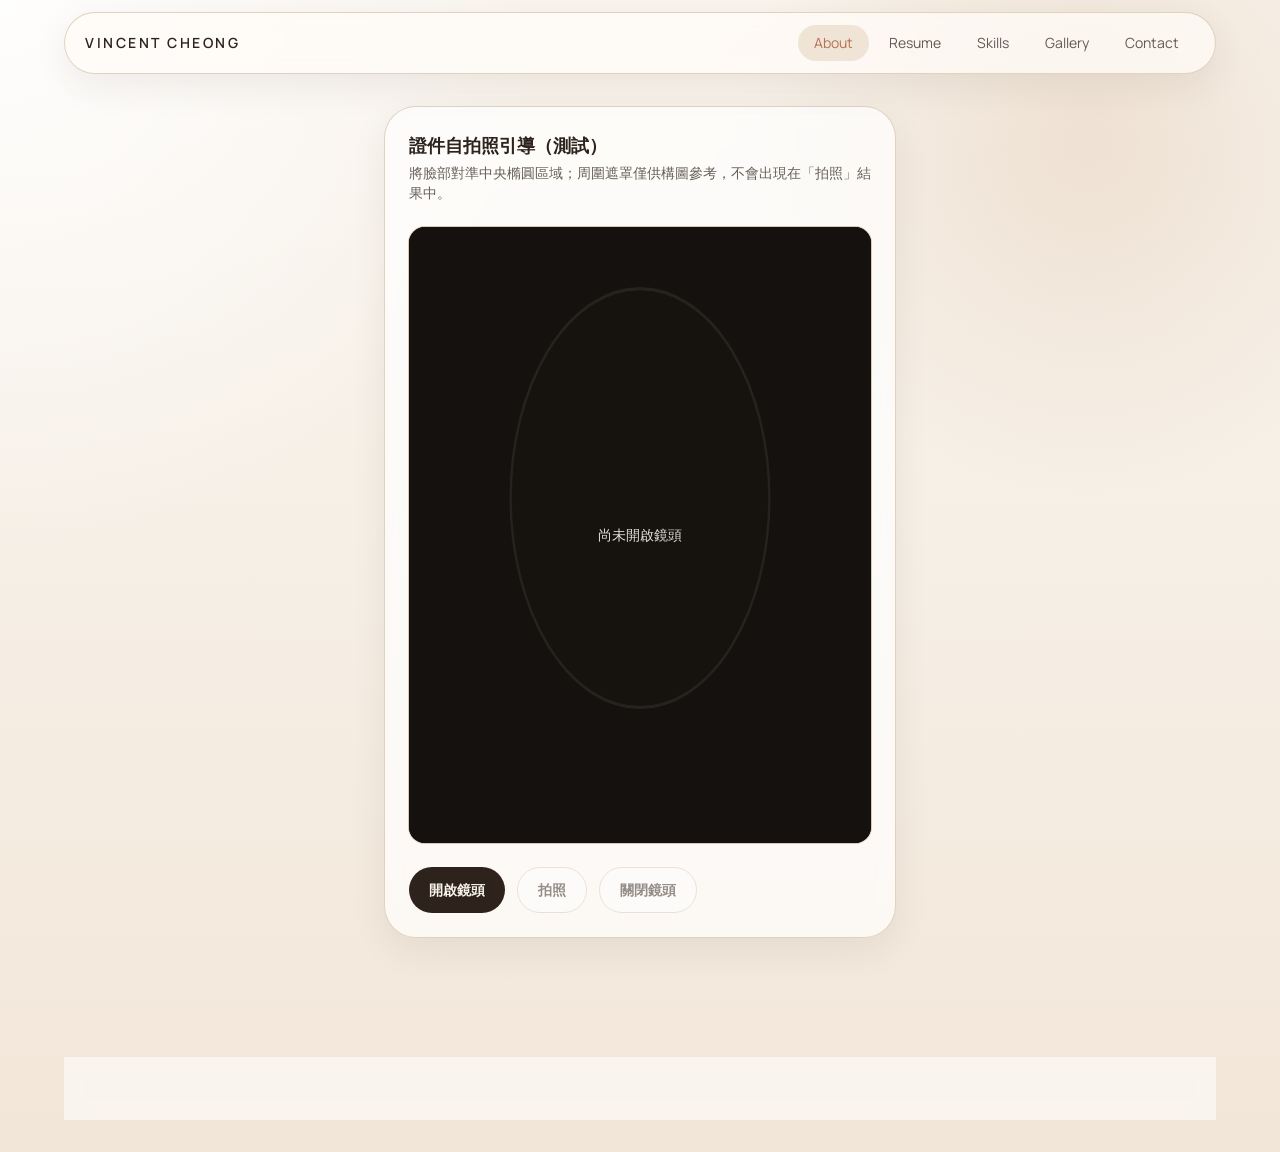
<file: camera-test/index.html>
<!DOCTYPE html><html><head><meta charset="utf-8"><meta name="viewport" content="width=device-width, initial-scale=1"><title>鏡頭測試</title><link rel="stylesheet" href="/_nuxt/entry.bHeaSBJz.css" crossorigin><link rel="preload" as="fetch" crossorigin="anonymous" href="/camera-test/_payload.json?7254d1d3-c7b1-464e-8c6b-2790b6a287e7"><link rel="modulepreload" as="script" crossorigin href="/_nuxt/SxicmleQ.js"><link rel="modulepreload" as="script" crossorigin href="/_nuxt/lI91lQqj.js"><link rel="modulepreload" as="script" crossorigin href="/_nuxt/CS-huM1J.js"><link rel="modulepreload" as="script" crossorigin href="/_nuxt/CpzlTkx8.js"><link rel="modulepreload" as="script" crossorigin href="/_nuxt/Cq-cervo.js"><link rel="modulepreload" as="script" crossorigin href="/_nuxt/DBGZu7Ru.js"><script type="module" src="/_nuxt/SxicmleQ.js" crossorigin></script><meta name="description" content="證件自拍照引導：前鏡頭與臉部框線遮罩測試頁"></head><body><div id="__nuxt"><!--[--><div></div><div class="relative min-h-screen overflow-x-hidden"><div class="pointer-events-none absolute inset-0 -z-10 bg-[radial-gradient(circle_at_top,_rgba(255,255,255,0.85),_transparent_48%)]"></div><header class="sticky top-0 z-30 px-3 pt-3 sm:px-4"><a href="#main-content" class="sr-only rounded-full bg-[color:var(--color-ink)] px-4 py-2 text-sm font-semibold text-[color:var(--color-paper)] focus:not-sr-only focus:absolute focus:left-5 focus:top-5 focus:z-50"> Skip to content </a><div class="mx-auto flex max-w-6xl items-center justify-between rounded-full border border-[rgb(217_200_182/0.8)] bg-[rgb(255_252_247/0.76)] px-4 py-3 shadow-[0_12px_35px_rgba(69,47,33,0.08)] backdrop-blur md:px-5"><a href="#top" class="min-w-0 text-sm font-semibold tracking-[0.18em] uppercase text-[color:var(--color-ink)]"><span class="block truncate">Vincent Cheong</span></a><nav class="hidden items-center gap-1 md:flex" aria-label="Primary navigation"><!--[--><a href="#about" class="rounded-full px-4 py-2 text-sm transition-colors focus-visible:outline-none focus-visible:ring-2 focus-visible:ring-[color:var(--color-clay)] focus-visible:ring-offset-2 focus-visible:ring-offset-[color:var(--color-paper)] bg-[color:var(--color-paper-strong)] text-[color:var(--color-clay)]">About</a><a href="#resume" class="rounded-full px-4 py-2 text-sm transition-colors focus-visible:outline-none focus-visible:ring-2 focus-visible:ring-[color:var(--color-clay)] focus-visible:ring-offset-2 focus-visible:ring-offset-[color:var(--color-paper)] text-[rgb(45_34_28/0.74)] hover:bg-white/80 hover:text-[color:var(--color-ink)]">Resume</a><a href="#skills" class="rounded-full px-4 py-2 text-sm transition-colors focus-visible:outline-none focus-visible:ring-2 focus-visible:ring-[color:var(--color-clay)] focus-visible:ring-offset-2 focus-visible:ring-offset-[color:var(--color-paper)] text-[rgb(45_34_28/0.74)] hover:bg-white/80 hover:text-[color:var(--color-ink)]">Skills</a><a href="#gallery" class="rounded-full px-4 py-2 text-sm transition-colors focus-visible:outline-none focus-visible:ring-2 focus-visible:ring-[color:var(--color-clay)] focus-visible:ring-offset-2 focus-visible:ring-offset-[color:var(--color-paper)] text-[rgb(45_34_28/0.74)] hover:bg-white/80 hover:text-[color:var(--color-ink)]">Gallery</a><a href="#contact" class="rounded-full px-4 py-2 text-sm transition-colors focus-visible:outline-none focus-visible:ring-2 focus-visible:ring-[color:var(--color-clay)] focus-visible:ring-offset-2 focus-visible:ring-offset-[color:var(--color-paper)] text-[rgb(45_34_28/0.74)] hover:bg-white/80 hover:text-[color:var(--color-ink)]">Contact</a><!--]--></nav><!--[--><!--[--><button type="button" aria-haspopup="dialog" aria-expanded="false" data-state="closed" class="inline-flex h-11 w-11 items-center justify-center rounded-full border border-[color:var(--color-line)] bg-white/80 text-[color:var(--color-ink)] transition-colors hover:border-[color:var(--color-clay)] hover:bg-white focus-visible:outline-none focus-visible:ring-2 focus-visible:ring-[color:var(--color-clay)] focus-visible:ring-offset-2 focus-visible:ring-offset-[color:var(--color-paper)] md:hidden" aria-label="Open navigation menu"><svg xmlns="http://www.w3.org/2000/svg" width="24" height="24" viewBox="0 0 24 24" fill="none" stroke="currentColor" stroke-width="2" stroke-linecap="round" stroke-linejoin="round" class="lucide h-5 w-5 lucide-menu-icon lucide-menu h-5 w-5" aria-hidden="true"><path d="M4 5h16"></path><path d="M4 12h16"></path><path d="M4 19h16"></path></svg></button><!--v-if--><!--]--><!--]--></div></header><main id="main-content" class="pb-10"><!--[--><div class="mx-auto max-w-6xl px-4 pb-16 pt-8 sm:px-6 lg:px-8"><!--[--><p class="text-sm text-[rgb(45_34_28/0.7)]">載入測試面板…</p><!--]--></div><!--]--></main><footer class="px-5 pb-8 pt-4 text-sm text-[rgb(45_34_28/0.68)] sm:px-6 lg:px-8"><div class="mx-auto flex max-w-6xl flex-col gap-4 rounded-[2rem] border border-[rgb(217_200_182/0.8)] bg-white/55 px-5 py-5 backdrop-blur sm:flex-row sm:items-center sm:justify-between"><p>Vincent Cheong. Built with Nuxt, Tailwind CSS, and shadcn-vue for static hosting on Vercel.</p><nav class="flex flex-wrap gap-x-4 gap-y-2" aria-label="Footer navigation"><!--[--><a href="#about" class="hover:text-[color:var(--color-ink)] focus-visible:outline-none focus-visible:ring-2 focus-visible:ring-[color:var(--color-clay)] focus-visible:ring-offset-2 focus-visible:ring-offset-[color:var(--color-paper)]">About</a><a href="#resume" class="hover:text-[color:var(--color-ink)] focus-visible:outline-none focus-visible:ring-2 focus-visible:ring-[color:var(--color-clay)] focus-visible:ring-offset-2 focus-visible:ring-offset-[color:var(--color-paper)]">Resume</a><a href="#skills" class="hover:text-[color:var(--color-ink)] focus-visible:outline-none focus-visible:ring-2 focus-visible:ring-[color:var(--color-clay)] focus-visible:ring-offset-2 focus-visible:ring-offset-[color:var(--color-paper)]">Skills</a><a href="#gallery" class="hover:text-[color:var(--color-ink)] focus-visible:outline-none focus-visible:ring-2 focus-visible:ring-[color:var(--color-clay)] focus-visible:ring-offset-2 focus-visible:ring-offset-[color:var(--color-paper)]">Gallery</a><a href="#contact" class="hover:text-[color:var(--color-ink)] focus-visible:outline-none focus-visible:ring-2 focus-visible:ring-[color:var(--color-clay)] focus-visible:ring-offset-2 focus-visible:ring-offset-[color:var(--color-paper)]">Contact</a><!--]--><a aria-current="page" href="/camera-test" class="router-link-active router-link-exact-active hover:text-[color:var(--color-ink)] focus-visible:outline-none focus-visible:ring-2 focus-visible:ring-[color:var(--color-clay)] focus-visible:ring-offset-2 focus-visible:ring-offset-[color:var(--color-paper)]"> 鏡頭測試 </a></nav></div></footer><button type="button" class="fixed bottom-5 right-5 z-40 inline-flex h-12 w-12 items-center justify-center rounded-full border border-[color:var(--color-line)] bg-[rgb(255_252_247/0.92)] text-[color:var(--color-ink)] shadow-[0_18px_40px_rgba(69,47,33,0.16)] backdrop-blur transition duration-200 ease-out hover:-translate-y-0.5 hover:border-[color:var(--color-clay)] hover:bg-white focus-visible:outline-none focus-visible:ring-2 focus-visible:ring-[color:var(--color-clay)] focus-visible:ring-offset-2 focus-visible:ring-offset-[color:var(--color-paper)] motion-reduce:transform-none sm:bottom-6 sm:right-6 pointer-events-none opacity-0" aria-label="Back to top" style="display:none;"><svg xmlns="http://www.w3.org/2000/svg" width="24" height="24" viewBox="0 0 24 24" fill="none" stroke="currentColor" stroke-width="2" stroke-linecap="round" stroke-linejoin="round" class="lucide h-4 w-4 lucide-arrow-up-icon lucide-arrow-up h-4 w-4" aria-hidden="true"><path d="m5 12 7-7 7 7"></path><path d="M12 19V5"></path></svg></button></div><!--]--></div><div id="teleports"></div><script>window.__NUXT__={};window.__NUXT__.config={public:{},app:{baseURL:"/",buildId:"7254d1d3-c7b1-464e-8c6b-2790b6a287e7",buildAssetsDir:"/_nuxt/",cdnURL:""}}</script><script type="application/json" data-nuxt-data="nuxt-app" data-ssr="true" id="__NUXT_DATA__" data-src="/camera-test/_payload.json?7254d1d3-c7b1-464e-8c6b-2790b6a287e7">[{"state":1,"once":3,"_errors":4,"serverRendered":6,"path":7,"prerenderedAt":8},["Reactive",2],{},["Set"],["ShallowReactive",5],{},true,"\u002Fcamera-test",1776245644867]</script></body></html>
</file>
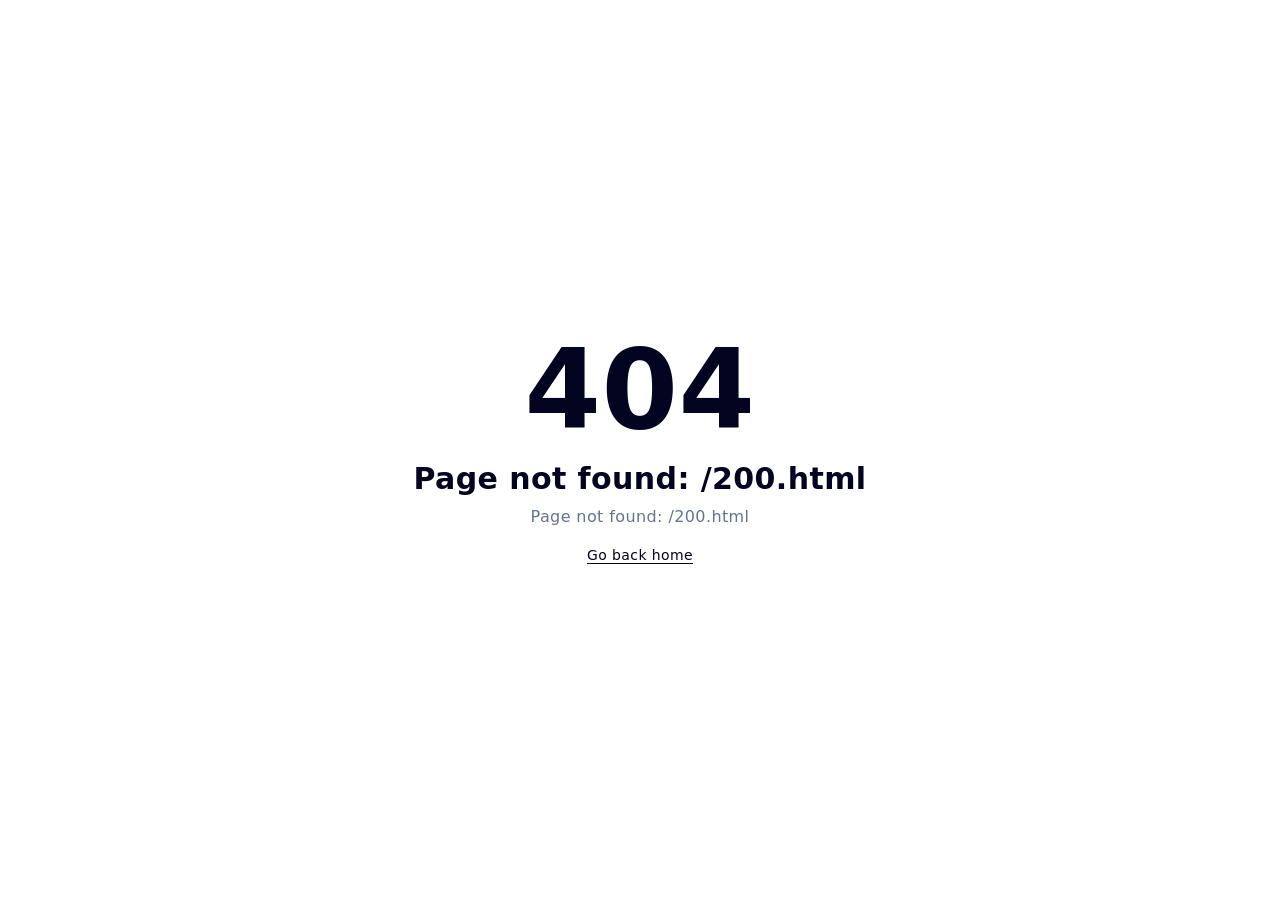
<file: 200.html>
<!DOCTYPE html><html><head><meta charset="utf-8"><meta name="viewport" content="width=device-width, initial-scale=1"><link rel="stylesheet" href="/_nuxt/entry.bHeaSBJz.css" crossorigin><link rel="modulepreload" as="script" crossorigin href="/_nuxt/SxicmleQ.js"><script type="module" src="/_nuxt/SxicmleQ.js" crossorigin></script></head><body><div id="__nuxt"></div><div id="teleports"></div><script>window.__NUXT__={};window.__NUXT__.config={public:{},app:{baseURL:"/",buildId:"7254d1d3-c7b1-464e-8c6b-2790b6a287e7",buildAssetsDir:"/_nuxt/",cdnURL:""}}</script><script type="application/json" data-nuxt-data="nuxt-app" data-ssr="false" id="__NUXT_DATA__">[{"prerenderedAt":1,"serverRendered":2},1776245643923,false]</script></body></html>
</file>
<file: _nuxt/entry.bHeaSBJz.css>
@layer properties{@supports ((-webkit-hyphens:none) and (not (margin-trim:inline))) or ((-moz-orient:inline) and (not (color:rgb(from red r g b)))){*,::backdrop,:after,:before{--tw-translate-x:0;--tw-translate-y:0;--tw-translate-z:0;--tw-space-y-reverse:0;--tw-border-style:solid;--tw-leading:initial;--tw-font-weight:initial;--tw-tracking:initial;--tw-shadow:0 0 #0000;--tw-shadow-color:initial;--tw-shadow-alpha:100%;--tw-inset-shadow:0 0 #0000;--tw-inset-shadow-color:initial;--tw-inset-shadow-alpha:100%;--tw-ring-color:initial;--tw-ring-shadow:0 0 #0000;--tw-inset-ring-color:initial;--tw-inset-ring-shadow:0 0 #0000;--tw-ring-inset:initial;--tw-ring-offset-width:0px;--tw-ring-offset-color:#fff;--tw-ring-offset-shadow:0 0 #0000;--tw-backdrop-blur:initial;--tw-backdrop-brightness:initial;--tw-backdrop-contrast:initial;--tw-backdrop-grayscale:initial;--tw-backdrop-hue-rotate:initial;--tw-backdrop-invert:initial;--tw-backdrop-opacity:initial;--tw-backdrop-saturate:initial;--tw-backdrop-sepia:initial;--tw-duration:initial;--tw-ease:initial}}}@font-face{font-display:swap;font-family:Manrope Variable;font-style:normal;font-weight:200 800;src:url([data-uri])format("woff2-variations");unicode-range:u+460-52f,u+1c80-1c8a,u+20b4,u+2de0-2dff,u+a640-a69f,u+fe2e-fe2f}@font-face{font-display:swap;font-family:Manrope Variable;font-style:normal;font-weight:200 800;src:url(./manrope-cyrillic-wght-normal.Dvxsihut.woff2)format("woff2-variations");unicode-range:u+301,u+400-45f,u+490-491,u+4b0-4b1,u+2116}@font-face{font-display:swap;font-family:Manrope Variable;font-style:normal;font-weight:200 800;src:url(./manrope-greek-wght-normal.DL7QRZyv.woff2)format("woff2-variations");unicode-range:u+370-377,u+37a-37f,u+384-38a,u+38c,u+38e-3a1,u+3a3-3ff}@font-face{font-display:swap;font-family:Manrope Variable;font-style:normal;font-weight:200 800;src:url(./manrope-vietnamese-wght-normal.usUDDRr7.woff2)format("woff2-variations");unicode-range:u+102-103,u+110-111,u+128-129,u+168-169,u+1a0-1a1,u+1af-1b0,u+300-301,u+303-304,u+308-309,u+323,u+329,u+1ea0-1ef9,u+20ab}@font-face{font-display:swap;font-family:Manrope Variable;font-style:normal;font-weight:200 800;src:url(./manrope-latin-ext-wght-normal.Ch3YOpNY.woff2)format("woff2-variations");unicode-range:u+100-2ba,u+2bd-2c5,u+2c7-2cc,u+2ce-2d7,u+2dd-2ff,u+304,u+308,u+329,u+1d00-1dbf,u+1e00-1e9f,u+1ef2-1eff,u+2020,u+20a0-20ab,u+20ad-20c0,u+2113,u+2c60-2c7f,u+a720-a7ff}@font-face{font-display:swap;font-family:Manrope Variable;font-style:normal;font-weight:200 800;src:url(./manrope-latin-wght-normal.DHIcAJRg.woff2)format("woff2-variations");unicode-range:u+??,u+131,u+152-153,u+2bb-2bc,u+2c6,u+2da,u+2dc,u+304,u+308,u+329,u+2000-206f,u+20ac,u+2122,u+2191,u+2193,u+2212,u+2215,u+feff,u+fffd}@font-face{font-display:swap;font-family:Newsreader Variable;font-style:normal;font-weight:200 800;src:url(./newsreader-vietnamese-wght-normal.Czsa-EzN.woff2)format("woff2-variations");unicode-range:u+102-103,u+110-111,u+128-129,u+168-169,u+1a0-1a1,u+1af-1b0,u+300-301,u+303-304,u+308-309,u+323,u+329,u+1ea0-1ef9,u+20ab}@font-face{font-display:swap;font-family:Newsreader Variable;font-style:normal;font-weight:200 800;src:url(./newsreader-latin-ext-wght-normal.C-3rgBeH.woff2)format("woff2-variations");unicode-range:u+100-2ba,u+2bd-2c5,u+2c7-2cc,u+2ce-2d7,u+2dd-2ff,u+304,u+308,u+329,u+1d00-1dbf,u+1e00-1e9f,u+1ef2-1eff,u+2020,u+20a0-20ab,u+20ad-20c0,u+2113,u+2c60-2c7f,u+a720-a7ff}@font-face{font-display:swap;font-family:Newsreader Variable;font-style:normal;font-weight:200 800;src:url(./newsreader-latin-wght-normal.CCVVNp6i.woff2)format("woff2-variations");unicode-range:u+??,u+131,u+152-153,u+2bb-2bc,u+2c6,u+2da,u+2dc,u+304,u+308,u+329,u+2000-206f,u+20ac,u+2122,u+2191,u+2193,u+2212,u+2215,u+feff,u+fffd}@layer theme{:host,:root{--font-sans:"Manrope Variable","Avenir Next","Segoe UI",sans-serif;--font-serif:"Newsreader Variable","Iowan Old Style",serif;--font-mono:ui-monospace,SFMono-Regular,Menlo,Monaco,Consolas,"Liberation Mono","Courier New",monospace;--color-red-50:oklch(97.1% .013 17.38);--color-red-200:oklch(88.5% .062 18.334);--color-red-900:oklch(39.6% .141 25.723);--color-white:#fff;--spacing:.25rem;--container-lg:32rem;--container-2xl:42rem;--container-3xl:48rem;--container-4xl:56rem;--container-5xl:64rem;--container-6xl:72rem;--text-xs:.75rem;--text-xs--line-height:1.33333;--text-sm:.875rem;--text-sm--line-height:1.42857;--text-base:1rem;--text-base--line-height:1.5;--text-lg:1.125rem;--text-lg--line-height:1.55556;--text-xl:1.25rem;--text-xl--line-height:1.4;--text-2xl:1.5rem;--text-2xl--line-height:1.33333;--text-3xl:1.875rem;--text-3xl--line-height:1.2;--text-4xl:2.25rem;--text-4xl--line-height:1.11111;--text-5xl:3rem;--text-5xl--line-height:1;--text-6xl:3.75rem;--text-6xl--line-height:1;--text-7xl:4.5rem;--text-7xl--line-height:1;--font-weight-medium:500;--font-weight-semibold:600;--leading-tight:1.25;--leading-relaxed:1.625;--radius-xl:.75rem;--radius-2xl:1rem;--radius-3xl:1.5rem;--ease-out:cubic-bezier(0,0,.2,1);--blur-sm:8px;--default-transition-duration:.15s;--default-transition-timing-function:cubic-bezier(.4,0,.2,1);--default-font-family:var(--font-sans);--default-mono-font-family:var(--font-mono);--color-ink:#2d221c;--color-paper:#f7f2ea;--color-paper-strong:#efe4d5;--color-clay:#b67152;--color-line:#d9c8b6}}@layer base{*,::backdrop,:after,:before{border:0 solid;box-sizing:border-box;margin:0;padding:0}::file-selector-button{border:0 solid;box-sizing:border-box;margin:0;padding:0}:host,html{-webkit-text-size-adjust:100%;font-family:var(--default-font-family,ui-sans-serif,system-ui,sans-serif,"Apple Color Emoji","Segoe UI Emoji","Segoe UI Symbol","Noto Color Emoji");font-feature-settings:var(--default-font-feature-settings,normal);font-variation-settings:var(--default-font-variation-settings,normal);line-height:1.5;-moz-tab-size:4;-o-tab-size:4;tab-size:4;-webkit-tap-highlight-color:transparent}hr{border-top-width:1px;color:inherit;height:0}abbr:where([title]){-webkit-text-decoration:underline dotted;text-decoration:underline dotted}h1,h2,h3,h4,h5,h6{font-size:inherit;font-weight:inherit}a{color:inherit;-webkit-text-decoration:inherit;text-decoration:inherit}b,strong{font-weight:bolder}code,kbd,pre,samp{font-family:var(--default-mono-font-family,ui-monospace,SFMono-Regular,Menlo,Monaco,Consolas,"Liberation Mono","Courier New",monospace);font-feature-settings:var(--default-mono-font-feature-settings,normal);font-size:1em;font-variation-settings:var(--default-mono-font-variation-settings,normal)}small{font-size:80%}sub,sup{font-size:75%;line-height:0;position:relative;vertical-align:baseline}sub{bottom:-.25em}sup{top:-.5em}table{border-collapse:collapse;border-color:inherit;text-indent:0}:-moz-focusring{outline:auto}progress{vertical-align:baseline}summary{display:list-item}menu,ol,ul{list-style:none}audio,canvas,embed,iframe,img,object,svg,video{display:block;vertical-align:middle}img,video{height:auto;max-width:100%}button,input,optgroup,select,textarea{background-color:#0000;border-radius:0;color:inherit;font:inherit;font-feature-settings:inherit;font-variation-settings:inherit;letter-spacing:inherit;opacity:1}::file-selector-button{background-color:#0000;border-radius:0;color:inherit;font:inherit;font-feature-settings:inherit;font-variation-settings:inherit;letter-spacing:inherit;opacity:1}:where(select:is([multiple],[size])) optgroup{font-weight:bolder}:where(select:is([multiple],[size])) optgroup option{padding-inline-start:20px}::file-selector-button{margin-inline-end:4px}::-moz-placeholder{opacity:1}::placeholder{opacity:1}@supports (not (-webkit-appearance:-apple-pay-button)) or (contain-intrinsic-size:1px){::-moz-placeholder{color:currentColor}::placeholder{color:currentColor}@supports (color:color-mix(in lab,red,red)){::-moz-placeholder{color:color-mix(in oklab,currentcolor 50%,transparent)}::placeholder{color:color-mix(in oklab,currentcolor 50%,transparent)}}}textarea{resize:vertical}::-webkit-search-decoration{-webkit-appearance:none}::-webkit-date-and-time-value{min-height:1lh;text-align:inherit}::-webkit-datetime-edit{display:inline-flex}::-webkit-datetime-edit-fields-wrapper{padding:0}::-webkit-datetime-edit,::-webkit-datetime-edit-year-field{padding-block:0}::-webkit-datetime-edit-day-field,::-webkit-datetime-edit-month-field{padding-block:0}::-webkit-datetime-edit-hour-field,::-webkit-datetime-edit-minute-field{padding-block:0}::-webkit-datetime-edit-millisecond-field,::-webkit-datetime-edit-second-field{padding-block:0}::-webkit-datetime-edit-meridiem-field{padding-block:0}::-webkit-calendar-picker-indicator{line-height:1}:-moz-ui-invalid{box-shadow:none}button,input:where([type=button],[type=reset],[type=submit]){-webkit-appearance:button;-moz-appearance:button;appearance:button}::file-selector-button{-webkit-appearance:button;-moz-appearance:button;appearance:button}::-webkit-inner-spin-button,::-webkit-outer-spin-button{height:auto}[hidden]:where(:not([hidden=until-found])){display:none!important}:root{color-scheme:light}*{border-color:var(--color-line)}html{background-color:var(--color-paper);scroll-behavior:smooth}body{color:var(--color-ink);font-family:var(--font-sans);min-height:100vh;text-rendering:optimizelegibility;-webkit-font-smoothing:antialiased;background:radial-gradient(circle at 0 0,#ffffffe6,#0000 32%),radial-gradient(circle at 85% 12%,#dcbfa459,#0000 24%),linear-gradient(#f9f4ed,#f6efe6 48%,#f2e6d8)}::-moz-selection{background-color:#b671523d}::selection{background-color:#b671523d}a,button{touch-action:manipulation}img{display:block;max-width:100%}}@layer components;@layer utilities{.pointer-events-auto{pointer-events:auto}.pointer-events-none{pointer-events:none}.sr-only{border-width:0;clip-path:inset(50%);height:1px;margin:-1px;overflow:hidden;padding:0;white-space:nowrap;width:1px}.absolute,.sr-only{position:absolute}.fixed{position:fixed}.relative{position:relative}.static{position:static}.sticky{position:sticky}.inset-0{inset:calc(var(--spacing)*0)}.inset-x-0{inset-inline:calc(var(--spacing)*0)}.inset-y-0{inset-block:calc(var(--spacing)*0)}.start{inset-inline-start:var(--spacing)}.top-0{top:calc(var(--spacing)*0)}.top-1\/2{top:50%}.top-4{top:calc(var(--spacing)*4)}.right-0{right:calc(var(--spacing)*0)}.right-4{right:calc(var(--spacing)*4)}.right-5{right:calc(var(--spacing)*5)}.bottom-0{bottom:calc(var(--spacing)*0)}.bottom-5{bottom:calc(var(--spacing)*5)}.left-0{left:calc(var(--spacing)*0)}.left-1\/2{left:50%}.-z-10{z-index:-10}.z-30{z-index:30}.z-40{z-index:40}.z-50{z-index:50}.mx-auto{margin-inline:auto}.mt-1{margin-top:calc(var(--spacing)*1)}.mt-4{margin-top:calc(var(--spacing)*4)}.mt-5{margin-top:calc(var(--spacing)*5)}.mb-3{margin-bottom:calc(var(--spacing)*3)}.block{display:block}.flex{display:flex}.grid{display:grid}.hidden{display:none}.inline-flex{display:inline-flex}.table{display:table}.aspect-\[3\/4\]{aspect-ratio:3/4}.h-1{height:calc(var(--spacing)*1)}.h-3\.5{height:calc(var(--spacing)*3.5)}.h-4{height:calc(var(--spacing)*4)}.h-5{height:calc(var(--spacing)*5)}.h-10{height:calc(var(--spacing)*10)}.h-11{height:calc(var(--spacing)*11)}.h-12{height:calc(var(--spacing)*12)}.h-20{height:calc(var(--spacing)*20)}.h-auto{height:auto}.h-full{height:100%}.h-px{height:1px}.max-h-64{max-height:calc(var(--spacing)*64)}.max-h-\[72vh\]{max-height:72vh}.min-h-24{min-height:calc(var(--spacing)*24)}.min-h-screen{min-height:100vh}.w-1{width:calc(var(--spacing)*1)}.w-3\.5{width:calc(var(--spacing)*3.5)}.w-4{width:calc(var(--spacing)*4)}.w-5{width:calc(var(--spacing)*5)}.w-10{width:calc(var(--spacing)*10)}.w-11{width:calc(var(--spacing)*11)}.w-12{width:calc(var(--spacing)*12)}.w-20{width:calc(var(--spacing)*20)}.w-\[min\(88vw\,24rem\)\]{width:min(88vw,24rem)}.w-\[min\(92vw\,64rem\)\]{width:min(92vw,64rem)}.w-full{width:100%}.max-w-2xl{max-width:var(--container-2xl)}.max-w-3xl{max-width:var(--container-3xl)}.max-w-4xl{max-width:var(--container-4xl)}.max-w-6xl{max-width:var(--container-6xl)}.max-w-lg{max-width:var(--container-lg)}.min-w-0{min-width:calc(var(--spacing)*0)}.flex-1{flex:1}.shrink-0{flex-shrink:0}.-translate-x-1\/2{--tw-translate-x:-50%}.-translate-x-1\/2,.-translate-y-1\/2{translate:var(--tw-translate-x) var(--tw-translate-y)}.-translate-y-1\/2{--tw-translate-y:-50%}.translate-y-0{--tw-translate-y:calc(var(--spacing)*0)}.translate-y-0,.translate-y-4{translate:var(--tw-translate-x) var(--tw-translate-y)}.translate-y-4{--tw-translate-y:calc(var(--spacing)*4)}.transform-gpu{transform:translateZ(0) var(--tw-rotate-x,) var(--tw-rotate-y,) var(--tw-rotate-z,) var(--tw-skew-x,) var(--tw-skew-y,)}.resize{resize:both}.flex-col{flex-direction:column}.flex-wrap{flex-wrap:wrap}.items-center{align-items:center}.items-start{align-items:flex-start}.justify-between{justify-content:space-between}.justify-center{justify-content:center}.gap-1{gap:calc(var(--spacing)*1)}.gap-1\.5{gap:calc(var(--spacing)*1.5)}.gap-2{gap:calc(var(--spacing)*2)}.gap-3{gap:calc(var(--spacing)*3)}.gap-4{gap:calc(var(--spacing)*4)}.gap-5{gap:calc(var(--spacing)*5)}.gap-6{gap:calc(var(--spacing)*6)}.gap-8{gap:calc(var(--spacing)*8)}.gap-10{gap:calc(var(--spacing)*10)}:where(.space-y-1>:not(:last-child)){--tw-space-y-reverse:0;margin-block-end:calc(var(--spacing)*1*(1 - var(--tw-space-y-reverse)));margin-block-start:calc(var(--spacing)*1*var(--tw-space-y-reverse))}:where(.space-y-1\.5>:not(:last-child)){--tw-space-y-reverse:0;margin-block-end:calc(var(--spacing)*1.5*(1 - var(--tw-space-y-reverse)));margin-block-start:calc(var(--spacing)*1.5*var(--tw-space-y-reverse))}:where(.space-y-2>:not(:last-child)){--tw-space-y-reverse:0;margin-block-end:calc(var(--spacing)*2*(1 - var(--tw-space-y-reverse)));margin-block-start:calc(var(--spacing)*2*var(--tw-space-y-reverse))}:where(.space-y-3>:not(:last-child)){--tw-space-y-reverse:0;margin-block-end:calc(var(--spacing)*3*(1 - var(--tw-space-y-reverse)));margin-block-start:calc(var(--spacing)*3*var(--tw-space-y-reverse))}:where(.space-y-4>:not(:last-child)){--tw-space-y-reverse:0;margin-block-end:calc(var(--spacing)*4*(1 - var(--tw-space-y-reverse)));margin-block-start:calc(var(--spacing)*4*var(--tw-space-y-reverse))}:where(.space-y-5>:not(:last-child)){--tw-space-y-reverse:0;margin-block-end:calc(var(--spacing)*5*(1 - var(--tw-space-y-reverse)));margin-block-start:calc(var(--spacing)*5*var(--tw-space-y-reverse))}:where(.space-y-6>:not(:last-child)){--tw-space-y-reverse:0;margin-block-end:calc(var(--spacing)*6*(1 - var(--tw-space-y-reverse)));margin-block-start:calc(var(--spacing)*6*var(--tw-space-y-reverse))}:where(.space-y-8>:not(:last-child)){--tw-space-y-reverse:0;margin-block-end:calc(var(--spacing)*8*(1 - var(--tw-space-y-reverse)));margin-block-start:calc(var(--spacing)*8*var(--tw-space-y-reverse))}.gap-x-4{-moz-column-gap:calc(var(--spacing)*4);column-gap:calc(var(--spacing)*4)}.gap-x-5{-moz-column-gap:calc(var(--spacing)*5);column-gap:calc(var(--spacing)*5)}.gap-y-2{row-gap:calc(var(--spacing)*2)}.gap-y-3{row-gap:calc(var(--spacing)*3)}.truncate{text-overflow:ellipsis;white-space:nowrap}.overflow-hidden,.truncate{overflow:hidden}.overflow-x-hidden{overflow-x:hidden}.rounded-2xl{border-radius:var(--radius-2xl)}.rounded-\[1\.2rem\]{border-radius:1.2rem}.rounded-\[1\.4rem\]{border-radius:1.4rem}.rounded-\[1\.5rem\]{border-radius:1.5rem}.rounded-\[1\.6rem\]{border-radius:1.6rem}.rounded-\[2rem\]{border-radius:2rem}.rounded-full{border-radius:3.40282e+38px}.rounded-xl{border-radius:var(--radius-xl)}.rounded-t-\[2rem\]{border-top-left-radius:2rem;border-top-right-radius:2rem}.rounded-l-\[2rem\]{border-bottom-left-radius:2rem;border-top-left-radius:2rem}.rounded-r-\[2rem\]{border-bottom-right-radius:2rem;border-top-right-radius:2rem}.rounded-b-\[2rem\]{border-bottom-left-radius:2rem;border-bottom-right-radius:2rem}.border{border-style:var(--tw-border-style);border-width:1px}.border-\[color\:var\(--color-line\)\]{border-color:var(--color-line)}.border-\[rgb\(217_200_182\/0\.8\)\]{border-color:#d9c8b6cc}.border-red-200{border-color:var(--color-red-200)}.border-transparent{border-color:#0000}.bg-\[color\:var\(--color-clay\)\]{background-color:var(--color-clay)}.bg-\[color\:var\(--color-ink\)\]{background-color:var(--color-ink)}.bg-\[color\:var\(--color-line\)\]{background-color:var(--color-line)}.bg-\[color\:var\(--color-paper\)\]{background-color:var(--color-paper)}.bg-\[color\:var\(--color-paper-strong\)\]{background-color:var(--color-paper-strong)}.bg-\[rgb\(22_18_15\/0\.92\)\]{background-color:#16120feb}.bg-\[rgb\(28_22_18\)\]{background-color:#1c1612}.bg-\[rgb\(34_27_23\/0\.46\)\]{background-color:#221b1775}.bg-\[rgb\(34_27_23\/0\.58\)\]{background-color:#221b1794}.bg-\[rgb\(255_252_247\/0\.76\)\]{background-color:#fffcf7c2}.bg-\[rgb\(255_252_247\/0\.92\)\]{background-color:#fffcf7eb}.bg-red-50{background-color:var(--color-red-50)}.bg-white\/55{background-color:#ffffff8c}@supports (color:color-mix(in lab,red,red)){.bg-white\/55{background-color:color-mix(in oklab,var(--color-white) 55%,transparent)}}.bg-white\/70{background-color:#ffffffb3}@supports (color:color-mix(in lab,red,red)){.bg-white\/70{background-color:color-mix(in oklab,var(--color-white) 70%,transparent)}}.bg-white\/75{background-color:#ffffffbf}@supports (color:color-mix(in lab,red,red)){.bg-white\/75{background-color:color-mix(in oklab,var(--color-white) 75%,transparent)}}.bg-white\/80{background-color:#fffc}@supports (color:color-mix(in lab,red,red)){.bg-white\/80{background-color:color-mix(in oklab,var(--color-white) 80%,transparent)}}.bg-\[radial-gradient\(circle_at_top\,_rgba\(255\,255\,255\,0\.85\)\,_transparent_48\%\)\]{background-image:radial-gradient(circle at top,#ffffffd9,#0000 48%)}.object-contain{-o-object-fit:contain;object-fit:contain}.object-cover{-o-object-fit:cover;object-fit:cover}.p-0{padding:calc(var(--spacing)*0)}.p-1\.5{padding:calc(var(--spacing)*1.5)}.p-5{padding:calc(var(--spacing)*5)}.p-6{padding:calc(var(--spacing)*6)}.px-3{padding-inline:calc(var(--spacing)*3)}.px-4{padding-inline:calc(var(--spacing)*4)}.px-5{padding-inline:calc(var(--spacing)*5)}.px-6{padding-inline:calc(var(--spacing)*6)}.py-1{padding-block:calc(var(--spacing)*1)}.py-2{padding-block:calc(var(--spacing)*2)}.py-3{padding-block:calc(var(--spacing)*3)}.py-4{padding-block:calc(var(--spacing)*4)}.py-5{padding-block:calc(var(--spacing)*5)}.py-14{padding-block:calc(var(--spacing)*14)}.pt-3{padding-top:calc(var(--spacing)*3)}.pt-4{padding-top:calc(var(--spacing)*4)}.pt-8{padding-top:calc(var(--spacing)*8)}.pt-10{padding-top:calc(var(--spacing)*10)}.pr-10{padding-right:calc(var(--spacing)*10)}.pb-8{padding-bottom:calc(var(--spacing)*8)}.pb-10{padding-bottom:calc(var(--spacing)*10)}.pb-14{padding-bottom:calc(var(--spacing)*14)}.pb-16{padding-bottom:calc(var(--spacing)*16)}.text-center{text-align:center}.text-left{text-align:left}.font-serif{font-family:var(--font-serif)}.text-2xl{font-size:var(--text-2xl);line-height:var(--tw-leading,var(--text-2xl--line-height))}.text-3xl{font-size:var(--text-3xl);line-height:var(--tw-leading,var(--text-3xl--line-height))}.text-4xl{font-size:var(--text-4xl);line-height:var(--tw-leading,var(--text-4xl--line-height))}.text-5xl{font-size:var(--text-5xl);line-height:var(--tw-leading,var(--text-5xl--line-height))}.text-base{font-size:var(--text-base);line-height:var(--tw-leading,var(--text-base--line-height))}.text-lg{font-size:var(--text-lg);line-height:var(--tw-leading,var(--text-lg--line-height))}.text-sm{font-size:var(--text-sm);line-height:var(--tw-leading,var(--text-sm--line-height))}.text-xl{font-size:var(--text-xl);line-height:var(--tw-leading,var(--text-xl--line-height))}.text-xs{font-size:var(--text-xs);line-height:var(--tw-leading,var(--text-xs--line-height))}.text-\[13px\]{font-size:13px}.leading-7{--tw-leading:calc(var(--spacing)*7);line-height:calc(var(--spacing)*7)}.leading-8{--tw-leading:calc(var(--spacing)*8);line-height:calc(var(--spacing)*8)}.leading-\[1\.02\]{--tw-leading:1.02;line-height:1.02}.leading-none{--tw-leading:1;line-height:1}.leading-relaxed{--tw-leading:var(--leading-relaxed);line-height:var(--leading-relaxed)}.leading-tight{--tw-leading:var(--leading-tight);line-height:var(--leading-tight)}.font-medium{--tw-font-weight:var(--font-weight-medium);font-weight:var(--font-weight-medium)}.font-semibold{--tw-font-weight:var(--font-weight-semibold);font-weight:var(--font-weight-semibold)}.tracking-\[0\.2em\]{--tw-tracking:.2em;letter-spacing:.2em}.tracking-\[0\.14em\]{--tw-tracking:.14em;letter-spacing:.14em}.tracking-\[0\.16em\]{--tw-tracking:.16em;letter-spacing:.16em}.tracking-\[0\.18em\]{--tw-tracking:.18em;letter-spacing:.18em}.tracking-\[0\.22em\]{--tw-tracking:.22em;letter-spacing:.22em}.tracking-\[0\.24em\]{--tw-tracking:.24em;letter-spacing:.24em}.tracking-\[0\.26em\]{--tw-tracking:.26em;letter-spacing:.26em}.tracking-\[0\.28em\]{--tw-tracking:.28em;letter-spacing:.28em}.text-\[color\:var\(--color-clay\)\]{color:var(--color-clay)}.text-\[color\:var\(--color-ink\)\]{color:var(--color-ink)}.text-\[color\:var\(--color-paper\)\]{color:var(--color-paper)}.text-\[rgb\(45_34_28\/0\.7\)\]{color:#2d221cb3}.text-\[rgb\(45_34_28\/0\.8\)\]{color:#2d221ccc}.text-\[rgb\(45_34_28\/0\.54\)\]{color:#2d221c8a}.text-\[rgb\(45_34_28\/0\.55\)\]{color:#2d221c8c}.text-\[rgb\(45_34_28\/0\.56\)\]{color:#2d221c8f}.text-\[rgb\(45_34_28\/0\.58\)\]{color:#2d221c94}.text-\[rgb\(45_34_28\/0\.62\)\]{color:#2d221c9e}.text-\[rgb\(45_34_28\/0\.68\)\]{color:#2d221cad}.text-\[rgb\(45_34_28\/0\.72\)\]{color:#2d221cb8}.text-\[rgb\(45_34_28\/0\.74\)\]{color:#2d221cbd}.text-\[rgb\(45_34_28\/0\.75\)\]{color:#2d221cbf}.text-\[rgb\(45_34_28\/0\.78\)\]{color:#2d221cc7}.text-\[rgb\(45_34_28\/0\.82\)\]{color:#2d221cd1}.text-\[rgb\(255_252_247\/0\.88\)\]{color:#fffcf7e0}.text-clay{color:var(--color-clay)}.text-ink\/55{color:#2d221c8c}@supports (color:color-mix(in lab,red,red)){.text-ink\/55{color:color-mix(in oklab,var(--color-ink) 55%,transparent)}}.text-ink\/80{color:#2d221ccc}@supports (color:color-mix(in lab,red,red)){.text-ink\/80{color:color-mix(in oklab,var(--color-ink) 80%,transparent)}}.text-red-900{color:var(--color-red-900)}.uppercase{text-transform:uppercase}.underline-offset-4{text-underline-offset:4px}.opacity-0{opacity:0}.opacity-100{opacity:1}.shadow-\[0_12px_35px_rgba\(69\,47\,33\,0\.08\)\]{--tw-shadow:0 12px 35px var(--tw-shadow-color,#452f2114)}.shadow-\[0_12px_35px_rgba\(69\,47\,33\,0\.08\)\],.shadow-\[0_16px_36px_rgba\(69\,47\,33\,0\.12\)\]{box-shadow:var(--tw-inset-shadow),var(--tw-inset-ring-shadow),var(--tw-ring-offset-shadow),var(--tw-ring-shadow),var(--tw-shadow)}.shadow-\[0_16px_36px_rgba\(69\,47\,33\,0\.12\)\]{--tw-shadow:0 16px 36px var(--tw-shadow-color,#452f211f)}.shadow-\[0_18px_40px_rgba\(69\,47\,33\,0\.16\)\]{--tw-shadow:0 18px 40px var(--tw-shadow-color,#452f2129)}.shadow-\[0_18px_40px_rgba\(69\,47\,33\,0\.16\)\],.shadow-\[0_20px_70px_rgba\(44\,31\,24\,0\.18\)\]{box-shadow:var(--tw-inset-shadow),var(--tw-inset-ring-shadow),var(--tw-ring-offset-shadow),var(--tw-ring-shadow),var(--tw-shadow)}.shadow-\[0_20px_70px_rgba\(44\,31\,24\,0\.18\)\]{--tw-shadow:0 20px 70px var(--tw-shadow-color,#2c1f182e)}.shadow-\[0_30px_90px_rgba\(51\,34\,22\,0\.22\)\]{--tw-shadow:0 30px 90px var(--tw-shadow-color,#33221638)}.ring-1,.shadow-\[0_30px_90px_rgba\(51\,34\,22\,0\.22\)\]{box-shadow:var(--tw-inset-shadow),var(--tw-inset-ring-shadow),var(--tw-ring-offset-shadow),var(--tw-ring-shadow),var(--tw-shadow)}.ring-1{--tw-ring-shadow:var(--tw-ring-inset,) 0 0 0 calc(1px + var(--tw-ring-offset-width)) var(--tw-ring-color,currentcolor)}.ring-\[color\:var\(--color-line\)\]{--tw-ring-color:var(--color-line)}.backdrop-blur{--tw-backdrop-blur:blur(8px)}.backdrop-blur,.backdrop-blur-sm{-webkit-backdrop-filter:var(--tw-backdrop-blur,) var(--tw-backdrop-brightness,) var(--tw-backdrop-contrast,) var(--tw-backdrop-grayscale,) var(--tw-backdrop-hue-rotate,) var(--tw-backdrop-invert,) var(--tw-backdrop-opacity,) var(--tw-backdrop-saturate,) var(--tw-backdrop-sepia,);backdrop-filter:var(--tw-backdrop-blur,) var(--tw-backdrop-brightness,) var(--tw-backdrop-contrast,) var(--tw-backdrop-grayscale,) var(--tw-backdrop-hue-rotate,) var(--tw-backdrop-invert,) var(--tw-backdrop-opacity,) var(--tw-backdrop-saturate,) var(--tw-backdrop-sepia,)}.backdrop-blur-sm{--tw-backdrop-blur:blur(var(--blur-sm))}.transition{transition-duration:var(--tw-duration,var(--default-transition-duration));transition-property:color,background-color,border-color,outline-color,text-decoration-color,fill,stroke,--tw-gradient-from,--tw-gradient-via,--tw-gradient-to,opacity,box-shadow,transform,translate,scale,rotate,filter,backdrop-filter,display,content-visibility,overlay,pointer-events;transition-timing-function:var(--tw-ease,var(--default-transition-timing-function))}.transition-\[opacity\,transform\]{transition-duration:var(--tw-duration,var(--default-transition-duration));transition-property:opacity,transform;transition-timing-function:var(--tw-ease,var(--default-transition-timing-function))}.transition-colors{transition-duration:var(--tw-duration,var(--default-transition-duration));transition-property:color,background-color,border-color,outline-color,text-decoration-color,fill,stroke,--tw-gradient-from,--tw-gradient-via,--tw-gradient-to;transition-timing-function:var(--tw-ease,var(--default-transition-timing-function))}.transition-transform{transition-duration:var(--tw-duration,var(--default-transition-duration));transition-property:transform,translate,scale,rotate;transition-timing-function:var(--tw-ease,var(--default-transition-timing-function))}.duration-200{--tw-duration:.2s;transition-duration:.2s}.duration-500{--tw-duration:.5s;transition-duration:.5s}.duration-700{--tw-duration:.7s;transition-duration:.7s}.ease-out{--tw-ease:var(--ease-out);transition-timing-function:var(--ease-out)}.outline-none{--tw-outline-style:none;outline-style:none}@media(hover:hover){.group-hover\:scale-\[1\.03\]:is(:where(.group):hover *){scale:1.03}.hover\:-translate-y-0\.5:hover{--tw-translate-y:calc(var(--spacing)*-.5);translate:var(--tw-translate-x) var(--tw-translate-y)}.hover\:border-\[color\:var\(--color-clay\)\]:hover{border-color:var(--color-clay)}.hover\:bg-\[color\:var\(--color-clay\)\]:hover{background-color:var(--color-clay)}.hover\:bg-white:hover{background-color:var(--color-white)}.hover\:bg-white\/70:hover{background-color:#ffffffb3}@supports (color:color-mix(in lab,red,red)){.hover\:bg-white\/70:hover{background-color:color-mix(in oklab,var(--color-white) 70%,transparent)}}.hover\:bg-white\/80:hover{background-color:#fffc}@supports (color:color-mix(in lab,red,red)){.hover\:bg-white\/80:hover{background-color:color-mix(in oklab,var(--color-white) 80%,transparent)}}.hover\:text-\[color\:var\(--color-ink\)\]:hover{color:var(--color-ink)}.hover\:underline:hover{text-decoration-line:underline}}.focus\:not-sr-only:focus{clip-path:none;height:auto;margin:0;overflow:visible;padding:0;position:static;white-space:normal;width:auto}.focus\:absolute:focus{position:absolute}.focus\:top-5:focus{top:calc(var(--spacing)*5)}.focus\:left-5:focus{left:calc(var(--spacing)*5)}.focus\:z-50:focus{z-index:50}.focus-visible\:ring-2:focus-visible{--tw-ring-shadow:var(--tw-ring-inset,) 0 0 0 calc(2px + var(--tw-ring-offset-width)) var(--tw-ring-color,currentcolor);box-shadow:var(--tw-inset-shadow),var(--tw-inset-ring-shadow),var(--tw-ring-offset-shadow),var(--tw-ring-shadow),var(--tw-shadow)}.focus-visible\:ring-\[color\:var\(--color-clay\)\]:focus-visible,.focus-visible\:ring-clay:focus-visible{--tw-ring-color:var(--color-clay)}.focus-visible\:ring-offset-2:focus-visible{--tw-ring-offset-width:2px;--tw-ring-offset-shadow:var(--tw-ring-inset,) 0 0 0 var(--tw-ring-offset-width) var(--tw-ring-offset-color)}.focus-visible\:ring-offset-\[color\:var\(--color-paper\)\]:focus-visible,.focus-visible\:ring-offset-paper:focus-visible{--tw-ring-offset-color:var(--color-paper)}.focus-visible\:outline-none:focus-visible{--tw-outline-style:none;outline-style:none}.disabled\:pointer-events-none:disabled{pointer-events:none}.disabled\:opacity-50:disabled{opacity:.5}@media(prefers-reduced-motion:reduce){.motion-reduce\:transform-none{transform:none}.motion-reduce\:transition-none{transition-property:none}}@media(min-width:40rem){.sm\:right-6{right:calc(var(--spacing)*6)}.sm\:bottom-6{bottom:calc(var(--spacing)*6)}.sm\:block{display:block}.sm\:h-24{height:calc(var(--spacing)*24)}.sm\:w-24{width:calc(var(--spacing)*24)}.sm\:max-w-5xl{max-width:var(--container-5xl)}.sm\:grid-cols-2{grid-template-columns:repeat(2,minmax(0,1fr))}.sm\:grid-cols-3{grid-template-columns:repeat(3,minmax(0,1fr))}.sm\:flex-row{flex-direction:row}.sm\:items-center{align-items:center}.sm\:justify-between{justify-content:space-between}.sm\:rounded-3xl{border-radius:var(--radius-3xl)}.sm\:p-6{padding:calc(var(--spacing)*6)}.sm\:p-7{padding:calc(var(--spacing)*7)}.sm\:p-8{padding:calc(var(--spacing)*8)}.sm\:px-4{padding-inline:calc(var(--spacing)*4)}.sm\:px-5{padding-inline:calc(var(--spacing)*5)}.sm\:px-6{padding-inline:calc(var(--spacing)*6)}.sm\:py-4{padding-block:calc(var(--spacing)*4)}.sm\:py-18{padding-block:calc(var(--spacing)*18)}.sm\:pt-14{padding-top:calc(var(--spacing)*14)}.sm\:pb-18{padding-bottom:calc(var(--spacing)*18)}.sm\:text-5xl{font-size:var(--text-5xl);line-height:var(--tw-leading,var(--text-5xl--line-height))}.sm\:text-6xl{font-size:var(--text-6xl);line-height:var(--tw-leading,var(--text-6xl--line-height))}.sm\:text-base{font-size:var(--text-base);line-height:var(--tw-leading,var(--text-base--line-height))}.sm\:text-lg{font-size:var(--text-lg);line-height:var(--tw-leading,var(--text-lg--line-height))}.sm\:text-xl{font-size:var(--text-xl);line-height:var(--tw-leading,var(--text-xl--line-height))}}@media(min-width:48rem){.md\:flex{display:flex}.md\:hidden{display:none}.md\:px-5{padding-inline:calc(var(--spacing)*5)}}@media(min-width:64rem){.lg\:grid-cols-1{grid-template-columns:repeat(1,minmax(0,1fr))}.lg\:grid-cols-3{grid-template-columns:repeat(3,minmax(0,1fr))}.lg\:grid-cols-\[0\.95fr_1\.05fr\]{grid-template-columns:.95fr 1.05fr}.lg\:grid-cols-\[1\.15fr_0\.85fr\]{grid-template-columns:1.15fr .85fr}.lg\:grid-cols-\[11rem_minmax\(0\,1fr\)\]{grid-template-columns:11rem minmax(0,1fr)}.lg\:grid-cols-\[minmax\(0\,1\.15fr\)_minmax\(18rem\,0\.85fr\)\]{grid-template-columns:minmax(0,1.15fr) minmax(18rem,.85fr)}.lg\:items-end{align-items:flex-end}.lg\:px-8{padding-inline:calc(var(--spacing)*8)}.lg\:pt-18{padding-top:calc(var(--spacing)*18)}.lg\:pb-24{padding-bottom:calc(var(--spacing)*24)}.lg\:text-7xl{font-size:var(--text-7xl);line-height:var(--tw-leading,var(--text-7xl--line-height))}}.text-balance{text-wrap:balance}.text-pretty{text-wrap:pretty}.surface-card{-webkit-backdrop-filter:blur(16px);backdrop-filter:blur(16px);background-color:#fffcf7d1;border:1px solid #d9c8b6e6;box-shadow:0 18px 50px #6e4d3414}.section-anchor{scroll-margin-top:6rem}.soft-grid{background-image:linear-gradient(#59403008 1px,#0000 0),linear-gradient(90deg,#59403008 1px,#0000 0);background-size:26px 26px}}@media(prefers-reduced-motion:reduce){html{scroll-behavior:auto}}@property --tw-translate-x{syntax:"*";inherits:false;initial-value:0}@property --tw-translate-y{syntax:"*";inherits:false;initial-value:0}@property --tw-translate-z{syntax:"*";inherits:false;initial-value:0}@property --tw-space-y-reverse{syntax:"*";inherits:false;initial-value:0}@property --tw-border-style{syntax:"*";inherits:false;initial-value:solid}@property --tw-leading{syntax:"*";inherits:false}@property --tw-font-weight{syntax:"*";inherits:false}@property --tw-tracking{syntax:"*";inherits:false}@property --tw-shadow{syntax:"*";inherits:false;initial-value:0 0 #0000}@property --tw-shadow-color{syntax:"*";inherits:false}@property --tw-shadow-alpha{syntax:"<percentage>";inherits:false;initial-value:100%}@property --tw-inset-shadow{syntax:"*";inherits:false;initial-value:0 0 #0000}@property --tw-inset-shadow-color{syntax:"*";inherits:false}@property --tw-inset-shadow-alpha{syntax:"<percentage>";inherits:false;initial-value:100%}@property --tw-ring-color{syntax:"*";inherits:false}@property --tw-ring-shadow{syntax:"*";inherits:false;initial-value:0 0 #0000}@property --tw-inset-ring-color{syntax:"*";inherits:false}@property --tw-inset-ring-shadow{syntax:"*";inherits:false;initial-value:0 0 #0000}@property --tw-ring-inset{syntax:"*";inherits:false}@property --tw-ring-offset-width{syntax:"<length>";inherits:false;initial-value:0}@property --tw-ring-offset-color{syntax:"*";inherits:false;initial-value:#fff}@property --tw-ring-offset-shadow{syntax:"*";inherits:false;initial-value:0 0 #0000}@property --tw-backdrop-blur{syntax:"*";inherits:false}@property --tw-backdrop-brightness{syntax:"*";inherits:false}@property --tw-backdrop-contrast{syntax:"*";inherits:false}@property --tw-backdrop-grayscale{syntax:"*";inherits:false}@property --tw-backdrop-hue-rotate{syntax:"*";inherits:false}@property --tw-backdrop-invert{syntax:"*";inherits:false}@property --tw-backdrop-opacity{syntax:"*";inherits:false}@property --tw-backdrop-saturate{syntax:"*";inherits:false}@property --tw-backdrop-sepia{syntax:"*";inherits:false}@property --tw-duration{syntax:"*";inherits:false}@property --tw-ease{syntax:"*";inherits:false}
</file>
